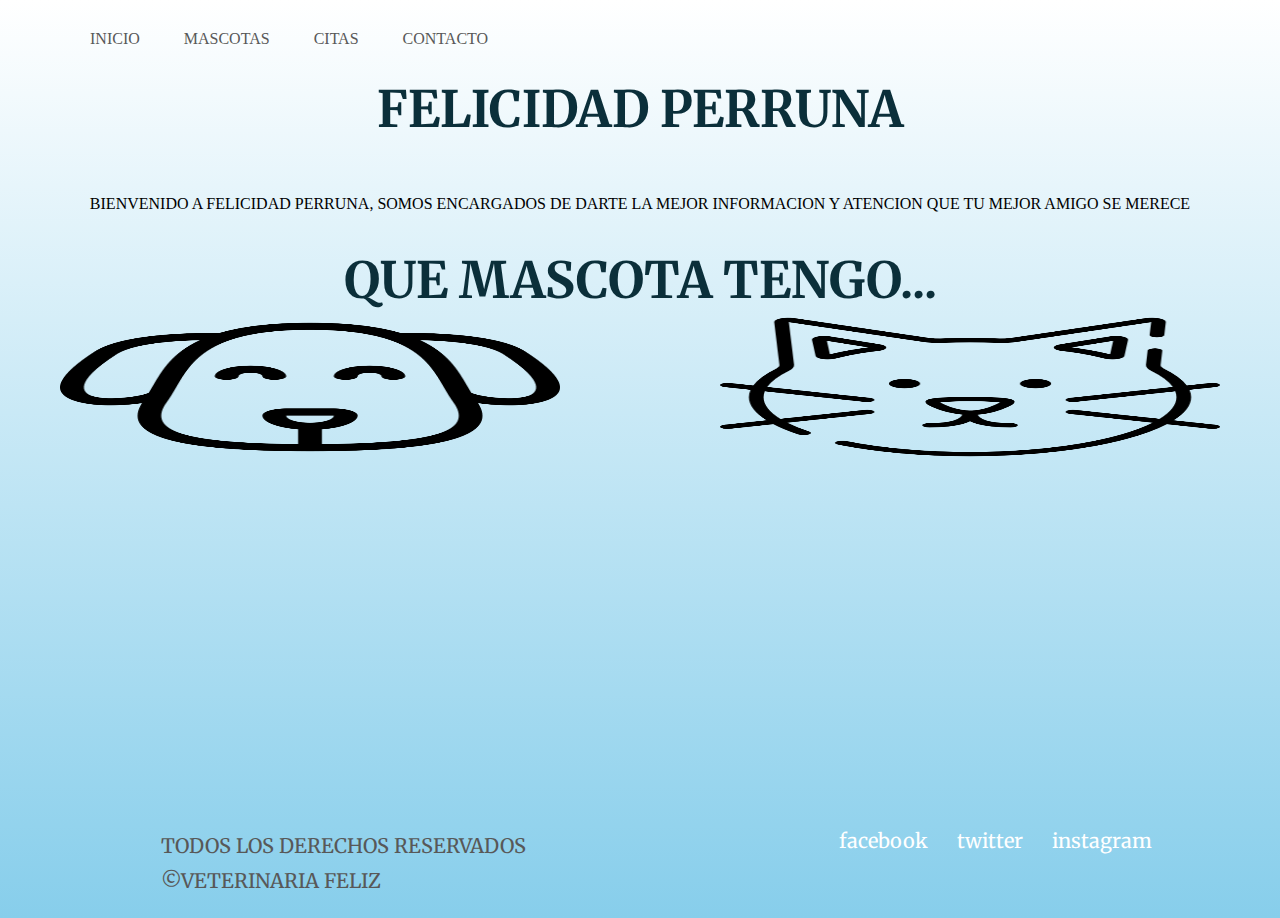
<file: index.html>
<!DOCTYPE html>
<html lang="es">
<head>
	<link rel="stylesheet" href="main.css">
<link rel="preconnect" href="https://fonts.googleapis.com">
<link rel="preconnect" href="https://fonts.gstatic.com" crossorigin>
<link href="https://fonts.googleapis.com/css2?family=Merriweather:wght@700&display=swap" rel="stylesheet">
	<meta name="viewport" content="width=device-width, initial-scale=1">
	<title>VETERINARIA FELIZ</title>
</head>
<body>
<nav>
	<ul>
		<li><a href="index.html"> INICIO </a></li>
			<li><a href="mascotas.html"> MASCOTAS </a></li>
			<li><a href="citas.html"> CITAS </a></li>
			<li><a href="contacto.html"> CONTACTO </a></li>
	</ul>
</nav>
<h1> FELICIDAD PERRUNA </h1>
<center>
	<br>
	<br>
	<br>
<p>BIENVENIDO A FELICIDAD PERRUNA, SOMOS ENCARGADOS DE DARTE LA MEJOR INFORMACION Y ATENCION QUE TU MEJOR AMIGO SE MERECE
	<br>
	<br>
	<br>
	<h1>QUE MASCOTA TENGO...</h1>
<div class="contenedor">


	<div class="perr">
			<a href="perros.html"><img src="imagenes/perro.png" alt=""width="150" height="150">
	</div>
			<br>
			<br>
			<br>
	<div class="gat">
			<a href="gatos.html"><img src="imagenes/gato.png" alt="" width="150" height="150">
	</div>
</div>
	</center>
	</div>
	<br>
	<br>
	<br>
	<br>
	<br>
	<br>
	<br>
	<br>
	<br>
	<br>
	<br>
	<br>
	<br>
	<br>
	<br>
	<br>
	<br>
	<br>
	<footer>
		<div class="copy">
			<p>TODOS LOS DERECHOS RESERVADOS</p>
			<p>&copy;VETERINARIA FELIZ</p>
		</div>
		<div class="redes">
			<a href="http://www.facebook.com" target="blank">facebook</a>
			<a href="http://www.twitter.com" target="blank">twitter</a>
			<a href="http://www.instagram.com" target="blank">instagram</a>
		</div>
	</footer>

</body>
</html>
</file>
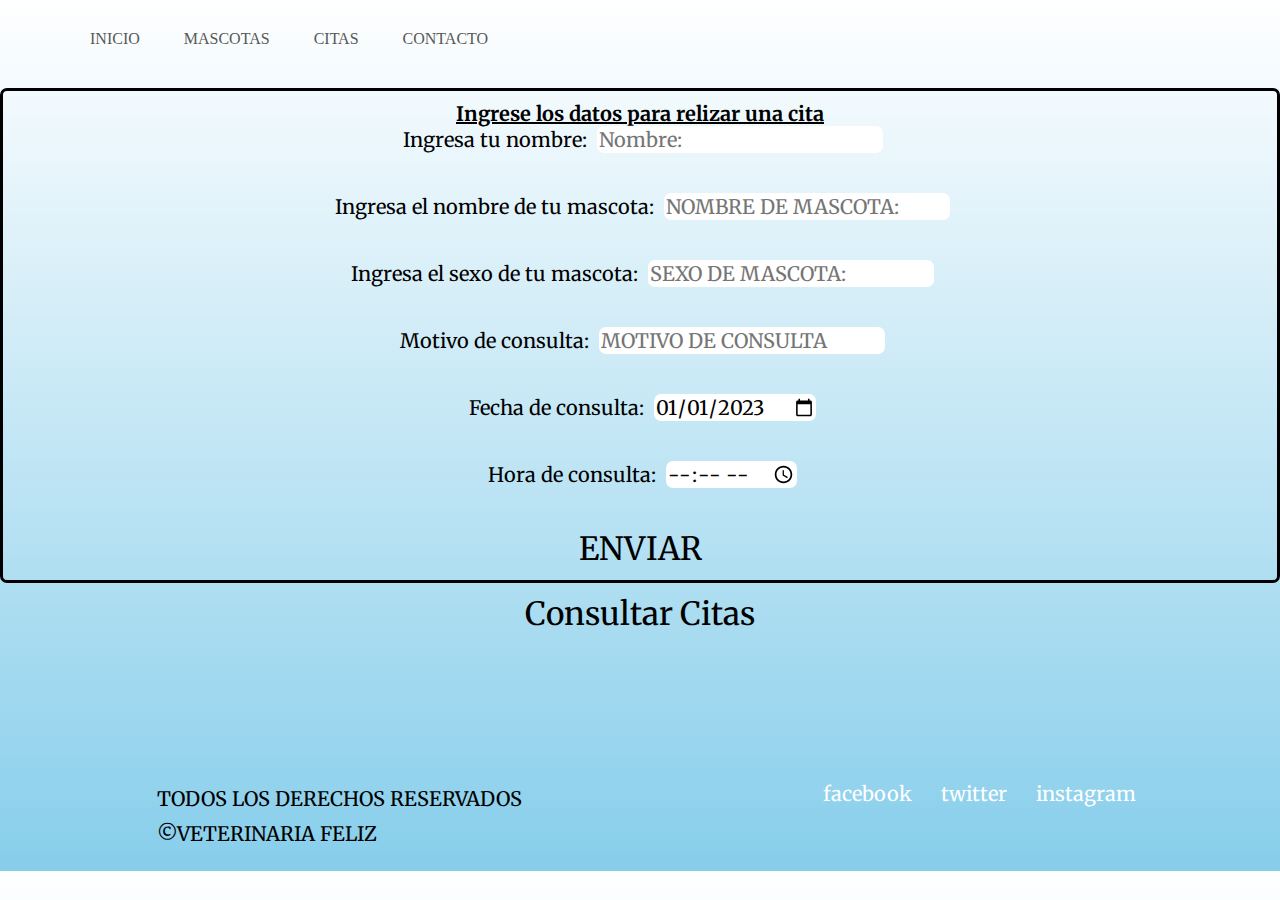
<file: citas.html>
<!DOCTYPE html>
<html lang="es">
<head>
	<link rel="stylesheet" href="main.css">
	<link rel="preconnect" href="https://fonts.googleapis.com">
<link rel="preconnect" href="https://fonts.gstatic.com" crossorigin>
<link href="https://fonts.googleapis.com/css2?family=Merriweather:wght@700&display=swap" rel="stylesheet">
	<meta charset="utf-8">
	<meta name="viewport" content="width=device-width, initial-scale=1">
	<title>VETERINARIA FELIZ</title>
</head>
<body>
<nav>
	<ul>
		<li><a href="index.html"> INICIO </a></li>
			<li><a href="mascotas.html"> MASCOTAS </a></li>
			<li><a href="citas.html"> CITAS </a></li>
			<li><a href="contacto.html"> CONTACTO </a></li>
	</ul>
</nav>
<form action="conexion.php" method="POST">
	<label><strong><u>Ingrese los datos para relizar una cita</u></strong></label><br>
	<label for="NOMBRE" > Ingresa tu nombre: </label>
	<input type="text" name="NOMBRE" placeholder="Nombre: "><br><br><br>
	<label for="MASCOTA" > Ingresa el nombre de tu mascota: </label>
	<input type="text" name="MASCOTA" placeholder="NOMBRE DE MASCOTA: "><br><br><br>
	<label for="SEXO" > Ingresa el sexo de tu mascota: </label>
	<input type="text" name="SEXO" placeholder="SEXO DE MASCOTA: "><br><br><br>
	<label for="CONSULTA" > Motivo de consulta: </label>
	<input type="text" name="CONSULTA" placeholder="MOTIVO DE CONSULTA"><br><br><br>
	<label for="fecha" > Fecha de consulta: </label>
	<input type="date" name="fecha"value="2023-01-01" min="2023-01-01" max="2030-12-31" placeholder="FECHA DE CITA "><br><br><br>
	<label for="HORA" > Hora de consulta: </label>
	<input type="time" name="HORA" placeholder="HORA DE CONSULTA: "><br><br><br>
	<section class="bt">
			<a href="index.html"><input type="submit" value="ENVIAR" name="op"></a>
	</section>

</form>

	<section class="bt">
		<center>
			<a href="AgendaDeCitas.php"><input type="submit" value="Consultar Citas" name="op"></a>
		</center>
	
	</section>

<br>
<br>
<br>
<br>
<br>
<br>
<br>
	<footer>
		<div class="copy">
			<p>TODOS LOS DERECHOS RESERVADOS</p>
			<p>&copy;VETERINARIA FELIZ</p>
		</div>
		<div class="redes">
			<a href="http://www.facebook.com" target="blank">facebook</a>
			<a href="http://www.twitter.com" target="blank">twitter</a>
			<a href="http://www.instagram.com" target="blank">instagram</a>
		</div>
	</footer>
</body>
</html>
</file>
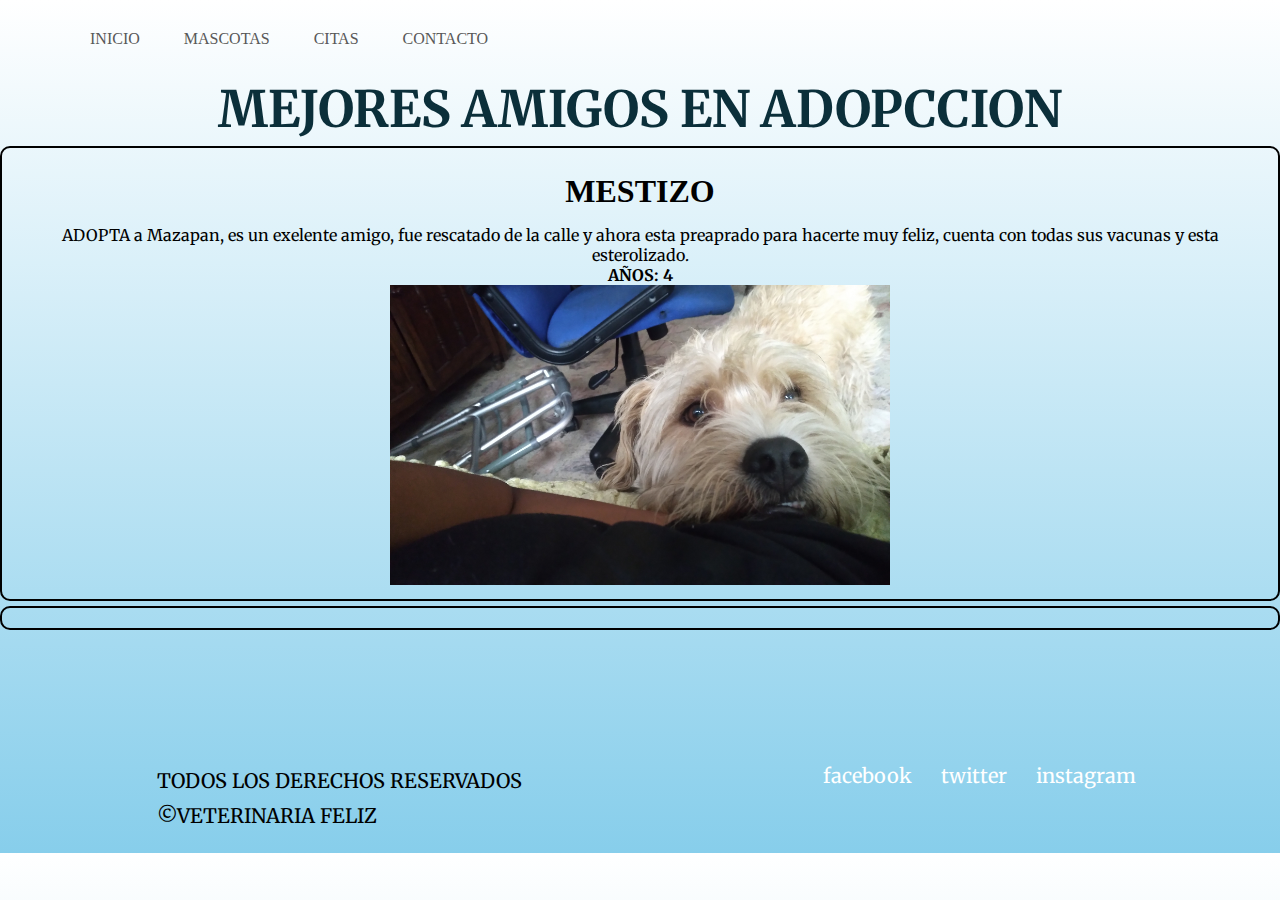
<file: mascotas.html>
<!DOCTYPE html>
<html lang="es">
<head>
	<link rel="stylesheet" href="main.css">
<link rel="preconnect" href="https://fonts.googleapis.com">
<link rel="preconnect" href="https://fonts.gstatic.com" crossorigin>
<link href="https://fonts.googleapis.com/css2?family=Merriweather:wght@700&display=swap" rel="stylesheet">
	<meta name="viewport" content="width=device-width, initial-scale=1">
	<meta charset="utf-8">
	<meta name="viewport" content="width=device-width, initial-scale=1">
	<title>VETERINARIA FELIZ</title>
</head>
<body>
	<nav>
	<ul>
		<li><a href="index.html"> INICIO </a></li>
			<li><a href="mascotas.html"> MASCOTAS </a></li>
			<li><a href="citas.html"> CITAS </a></li>
			<li><a href="contacto.html"> CONTACTO </a></li>
	</ul>
</nav>
<h1>MEJORES AMIGOS EN ADOPCCION</h1>
<div class="Tperritos">
<p>
<section>
	<h2><strong>MESTIZO</strong><br></h2>
	ADOPTA a Mazapan, es un exelente amigo, fue rescatado de la calle y ahora esta preaprado para hacerte muy feliz, cuenta con todas sus vacunas y esta esterolizado.
	<br>
	<strong>
	AÑOS: 4<br>
	
	<img src="imagenes/mo.jpg" alt="" width="300" height="300">
	</strong>
</section>
<section>
	
</section>
</p>
</div>

<br>
	<br>
	<br>
	<br>
	<br>
	<br>
	<footer>
		<div class="copy">
			<p>TODOS LOS DERECHOS RESERVADOS</p>
			<p>&copy;VETERINARIA FELIZ</p>
		</div>
		<div class="redes">
			<a href="http://www.facebook.com" target="blank">facebook</a>
			<a href="http://www.twitter.com" target="blank">twitter</a>
			<a href="http://www.instagram.com" target="blank">instagram</a>
		</div>
	</footer>

</body>
</html>
</file>
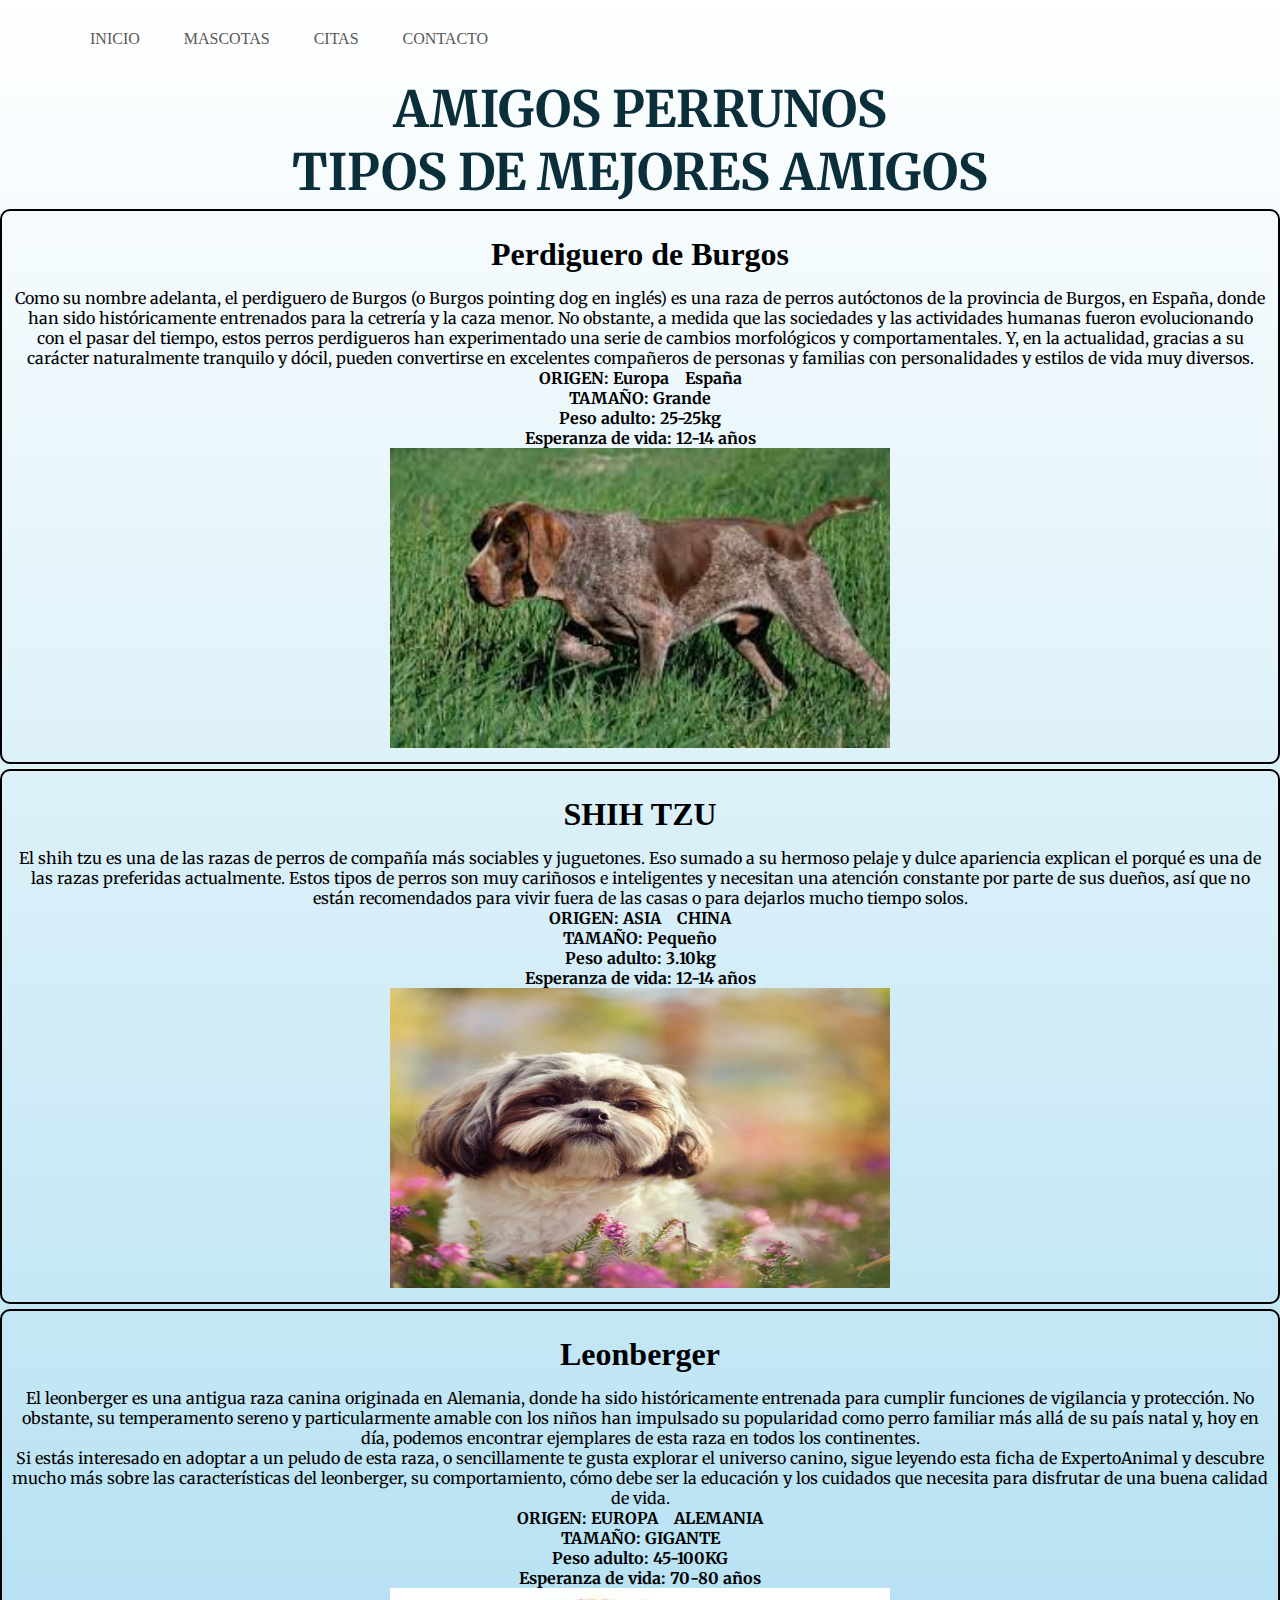
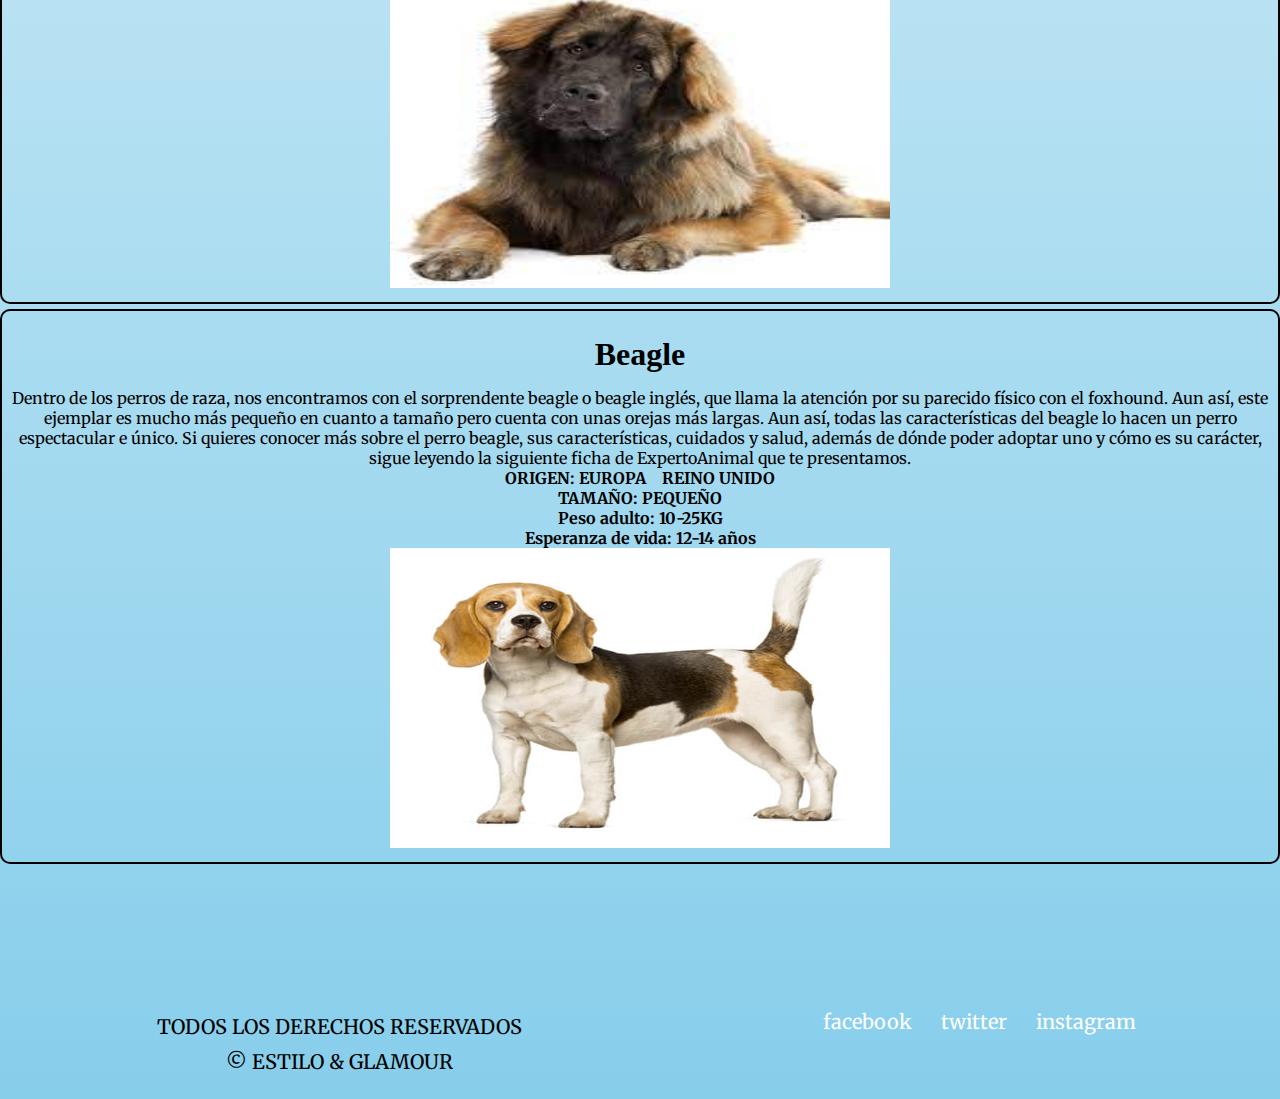
<file: perros.html>
<!DOCTYPE html>
<html lang="es">
<head>
	<meta charset="utf-8">
	<meta name="viewport" content="width=device-width, initial-scale=1">
	<title>PERROS</title>
	<link rel="stylesheet" href="main.css">
<link rel="preconnect" href="https://fonts.googleapis.com">
<link rel="preconnect" href="https://fonts.gstatic.com" crossorigin>
<link href="https://fonts.googleapis.com/css2?family=Merriweather:wght@700&display=swap" rel="stylesheet">
</head>
<body>
	<nav>
		<ul>
			<li><a href="index.html">INICIO </a></li>
			<li><a href="mascotas.html">MASCOTAS </a></li>
			<li><a href="citas.html">CITAS </a></li>
			<li><a href="contacto.html">CONTACTO </a></li>
		</ul>
	</nav>
	<h1>AMIGOS PERRUNOS</h1>
	<h1>TIPOS DE MEJORES AMIGOS</h1>
<div class="Tperritos">
<p>
<section>
	<h2><strong>Perdiguero de Burgos</strong><br></h2>
	Como su nombre adelanta, el perdiguero de Burgos (o Burgos pointing dog en inglés) es una raza de perros autóctonos de la provincia de Burgos, en España, donde han sido históricamente entrenados para la cetrería y la caza menor. No obstante, a medida que las sociedades y las actividades humanas fueron evolucionando con el pasar del tiempo, estos perros perdigueros han experimentado una serie de cambios morfológicos y comportamentales. Y, en la actualidad, gracias a su carácter naturalmente tranquilo y dócil, pueden convertirse en excelentes compañeros de personas y familias con personalidades y estilos de vida muy diversos.
	<br>
	<strong>
	ORIGEN: Europa &nbsp&nbsp España <br>
	TAMAÑO: Grande <br>
	Peso adulto: 25-25kg<br>
	Esperanza de vida: 12-14 años<br>
	<img src="imagenes/p1.jpg" alt="" width="300" height="300">
	</strong>
</section>
<section>
	<h2><strong>SHIH TZU</strong><br></h2>
	El shih tzu es una de las razas de perros de compañía más sociables y juguetones. Eso sumado a su hermoso pelaje y dulce apariencia explican el porqué es una de las razas preferidas actualmente. Estos tipos de perros son muy cariñosos e inteligentes y necesitan una atención constante por parte de sus dueños, así que no están recomendados para vivir fuera de las casas o para dejarlos mucho tiempo solos.
	<br>
	<strong>
	ORIGEN: ASIA &nbsp&nbsp CHINA <br>
	TAMAÑO: Pequeño <br>
	Peso adulto: 3.10kg<br>
	Esperanza de vida: 12-14 años<br>
	<img src="imagenes/tzu.jpg" alt="" width="300" height="300">
	</strong>
</section>
<section>
	<h2><strong>Leonberger</strong><br></h2>
	El leonberger es una antigua raza canina originada en Alemania, donde ha sido históricamente entrenada para cumplir funciones de vigilancia y protección. No obstante, su temperamento sereno y particularmente amable con los niños han impulsado su popularidad como perro familiar más allá de su país natal y, hoy en día, podemos encontrar ejemplares de esta raza en todos los continentes.
	<br>
	Si estás interesado en adoptar a un peludo de esta raza, o sencillamente te gusta explorar el universo canino, sigue leyendo esta ficha de ExpertoAnimal y descubre mucho más sobre las características del leonberger, su comportamiento, cómo debe ser la educación y los cuidados que necesita para disfrutar de una buena calidad de vida.
	<br>
	<strong>
	ORIGEN: EUROPA &nbsp&nbsp ALEMANIA <br>
	TAMAÑO: GIGANTE <br>
	Peso adulto: 45-100KG<br>
	Esperanza de vida: 70-80 años<br>
	<img src="imagenes/P2.jpg" alt="" width="300" height="300">
	</strong>
</section>
<section>
	<h2><strong>Beagle</strong><br></h2>
	Dentro de los perros de raza, nos encontramos con el sorprendente beagle o beagle inglés, que llama la atención por su parecido físico con el foxhound. Aun así, este ejemplar es mucho más pequeño en cuanto a tamaño pero cuenta con unas orejas más largas. Aun así, todas las características del beagle lo hacen un perro espectacular e único. Si quieres conocer más sobre el perro beagle, sus características, cuidados y salud, además de dónde poder adoptar uno y cómo es su carácter, sigue leyendo la siguiente ficha de ExpertoAnimal que te presentamos.
	<br>
	<strong>
	ORIGEN: EUROPA &nbsp&nbsp REINO UNIDO <br>
	TAMAÑO: PEQUEÑO <br>
	Peso adulto: 10-25KG<br>
	Esperanza de vida: 12-14 años<br>
	<img src="imagenes/P3.jpg" alt="" width="300" height="300">
	</strong>
</section>
	<br>
	<br>
	<br>
	<br>
	<br>
	<br>
	<footer>
		<div class="copy">
			<p>TODOS LOS DERECHOS RESERVADOS</p>
			<p>&copy; ESTILO & GLAMOUR</p>
		</div>
		<div class="redes">
			<a href="http://www.facebook.com" target="blank">facebook</a>
			<a href="http://www.twitter.com" target="blank">twitter</a>
			<a href="http://www.instagram.com" target="blank">instagram</a>
		</div>
	</footer>
</body>
</html>
</file>
<file: main.css>
*{margin: 0; border: 0;}
body{background: linear-gradient(to bottom, #fff,#87CEEB); position: relative;}
nav{background-color: #transparent; padding: 30px;}
li{list-style: none; display: inline-block;}
a{text-decoration: none; color: #585858; padding: 0px 20px}
h1{color: #0B2F3A; font-size: 50px; text-align-last: center; font-family: 'Merriweather', serif; }
.contenedor{width: 100%; margin: auto; display: flex; justify-content: space-between; flex: 1 1 100%}
img{width: 500px; display: inline-block;}
h2{text-align: center; margin: auto; background.color: transparent; width: 350px; padding: 15px; font-family: 'Dancing Scrip',cursive; font-size: 2em}
div.imagenes{
	width: 40%;
	right: 40;
	left: 0;
	margin: auto;
	display: flex;
	justify-content: space-around;
}
div.imagenes img{

	width: 40%;
	height: 40%;
	margin: 15px;

}
div.perr{
	flex: 2 1 100% ;
}
div.Tperritos{
	text-align: center;
	font-family: 'Merriweather';

}
div.Tperritos section{
	color: #000000;
	text-align: center;
	border: 2px solid #000000;
	border-radius: 10px;
	padding: 10px;
	margin: 5px 0;
	font-family: 'Merriweather';
}
form{
	color: #000000;
	text-align: center;
	border: 3px solid #000000;
	border-radius: 7px;
	padding: 10px;
	margin: 10px 0;
	font-family: 'Merriweather';
}
label{
	padding: 5px;
	border-radius: 7px;
	font-size: 20px;
	font-family: 'Merriweather';
}
input{
	border: 4em #000;
	border-radius: 7px;
	font-size: 20px;
	font-family: 'Merriweather';

}
section.bt input{
	text-align: center;
	color: #000;
	font-size: 2em;
	background-color: transparent;
}
section.bt input:hover{
	color: #FFF;
}
footer{
width: 100%;
display: flex;
justify-content: center;
justify-content: space-around;
align-content: center;

bottom: 0;
background-color: transparent;
padding: 20px 10px;
font-size: 20px;
font-family: 'Merriweather';
}
footer div.copy p{
	padding: 5px 5px;
	font-size: 20px;
}
footer div.redes a{
	color: white;
	padding: 0px 12px;
	text-decoration: none;
	font-size: 20px;
}

div.noticias{
	display: flex;
	justify-content: center;
	justify-content: space-around;
	flex-wrap: wrap;
	align-items: center;
	margin-top: 50px;
	margin-bottom: 50px;

}
div.noticias div{
	width: 300px;
}
div.noticias div div.desc{
	background-color: #CECEF6;
	padding: 10px;
}
div.noticias div img{
	width: 100%;
	position: center;
}
div.noticias div h1{
	font-size: 30px;
	color: #CECEF6;
	margin-top: 5px;
	margin-bottom: 5px;

}
div.cita button{
	color: #000;
	font-size: 1em;
	background-color: #fff;
	border: 1em;
	border-radius: 1em; 
	color: #000;
}
div.cita button:hover{
	color: #CECEF6;
}
div.cita{
	text-align: center;
	background-color: transparent;
	font-size: 3em;
	font-family: 'Merriweather', serif;

}
div.opinion button{
	text-align: center;
	color: #000;
	font-size: 1em;
	background-color: #fff;
	border: 1em;
	border-radius: 1em; 
	color: #000;
}
div.opinion button:hover{
	color: #CECEF6;
}
div.opinion{
	text-align: center;
	background-color: transparent;
	font-size: 3em;
	font-family: 'Merriweather', serif;

}
div.consultas{
	color: #000000;
	text-align: center;
	border: 3px solid #000000;
	border-radius: 7px;
	padding: 10px;
	margin: 10px 0;
	font-family: 'Merriweather', serif;
	font-size: 1em;
}
div.consultas input{
	border: 3px solid #000000;
	border-radius: 7px;
	padding: 10px;
	margin: 10px 0;
	font-family: 'Merriweather', serif;
	font-size: 1em;
	background-color: transparent;
}
div.consultas input:hover{
	color: #CECEF6;
}
div.contenedor img:hover{
	filter: blur(10px);

}
nav.nav ul li:hover{
	background-color: #E0E6F8;
}
div.noticias div img:hover{
	filter: contrast(70%);
}
</file>
